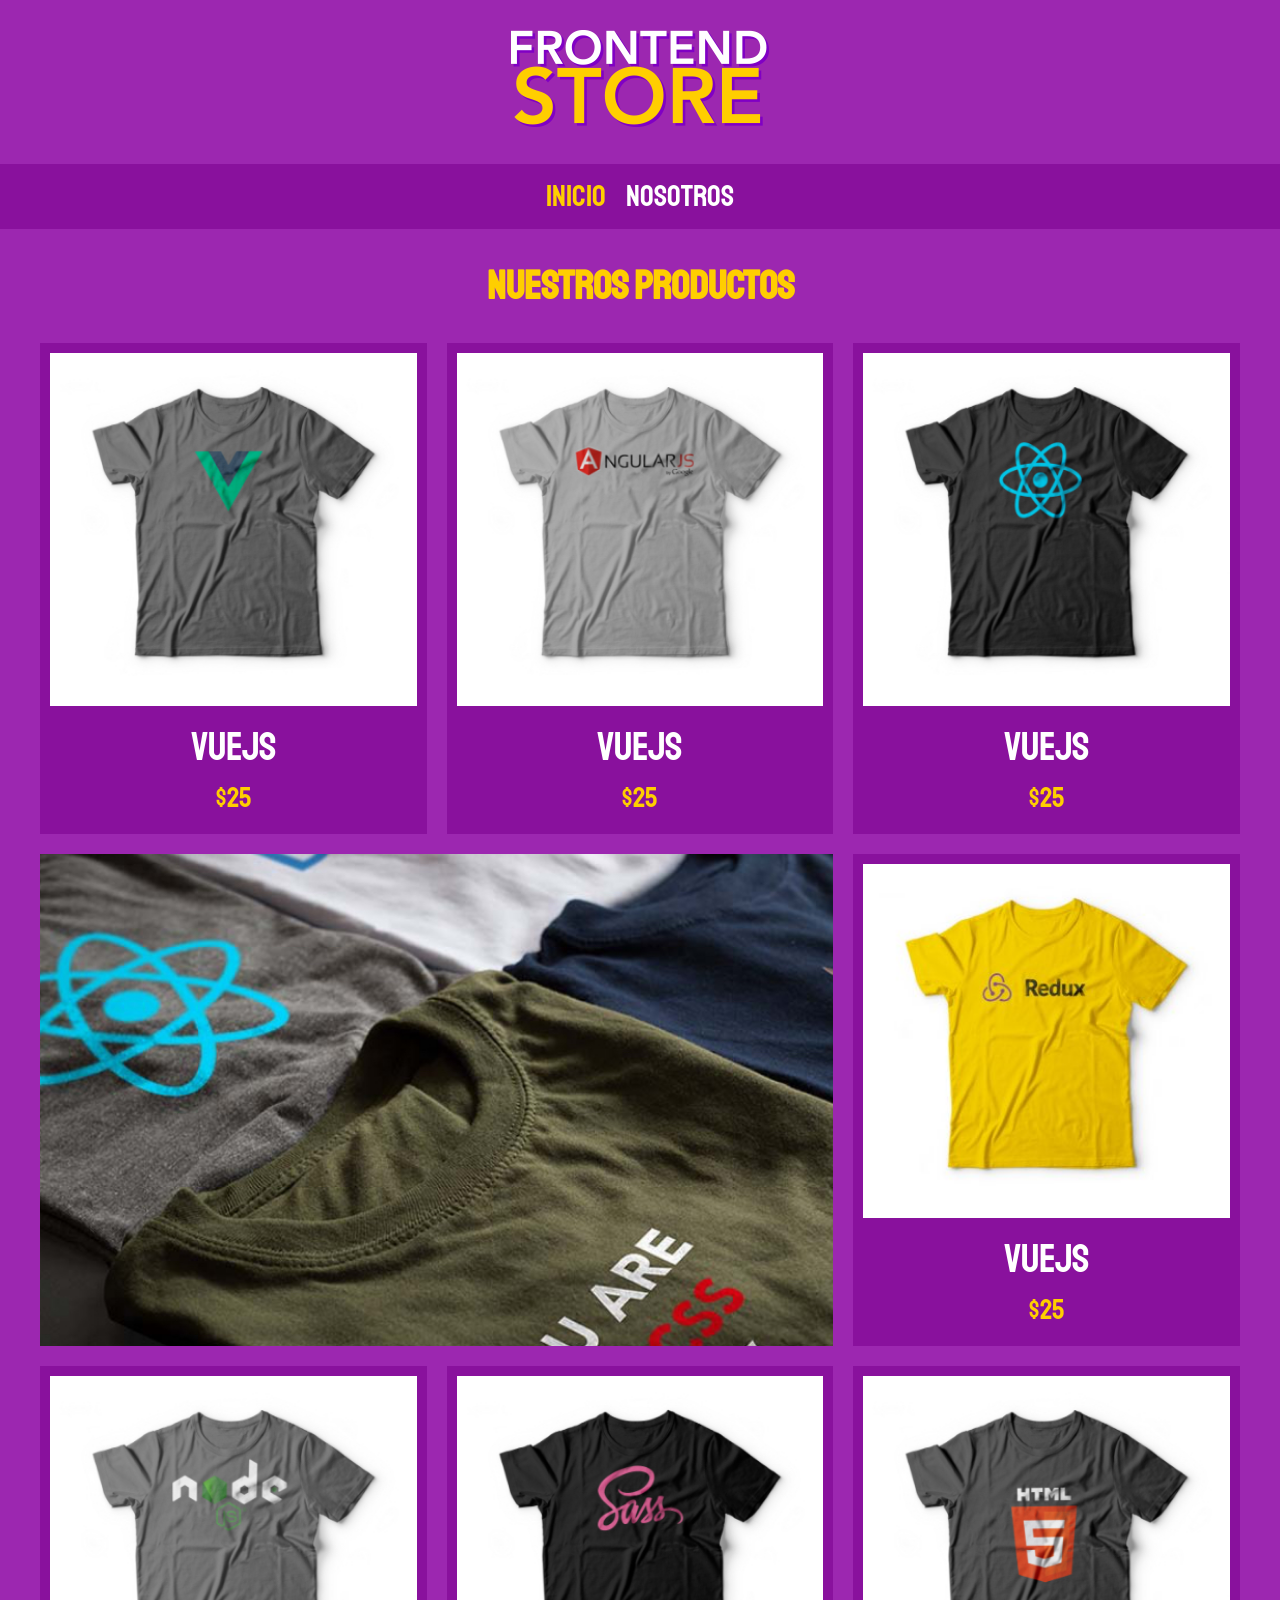
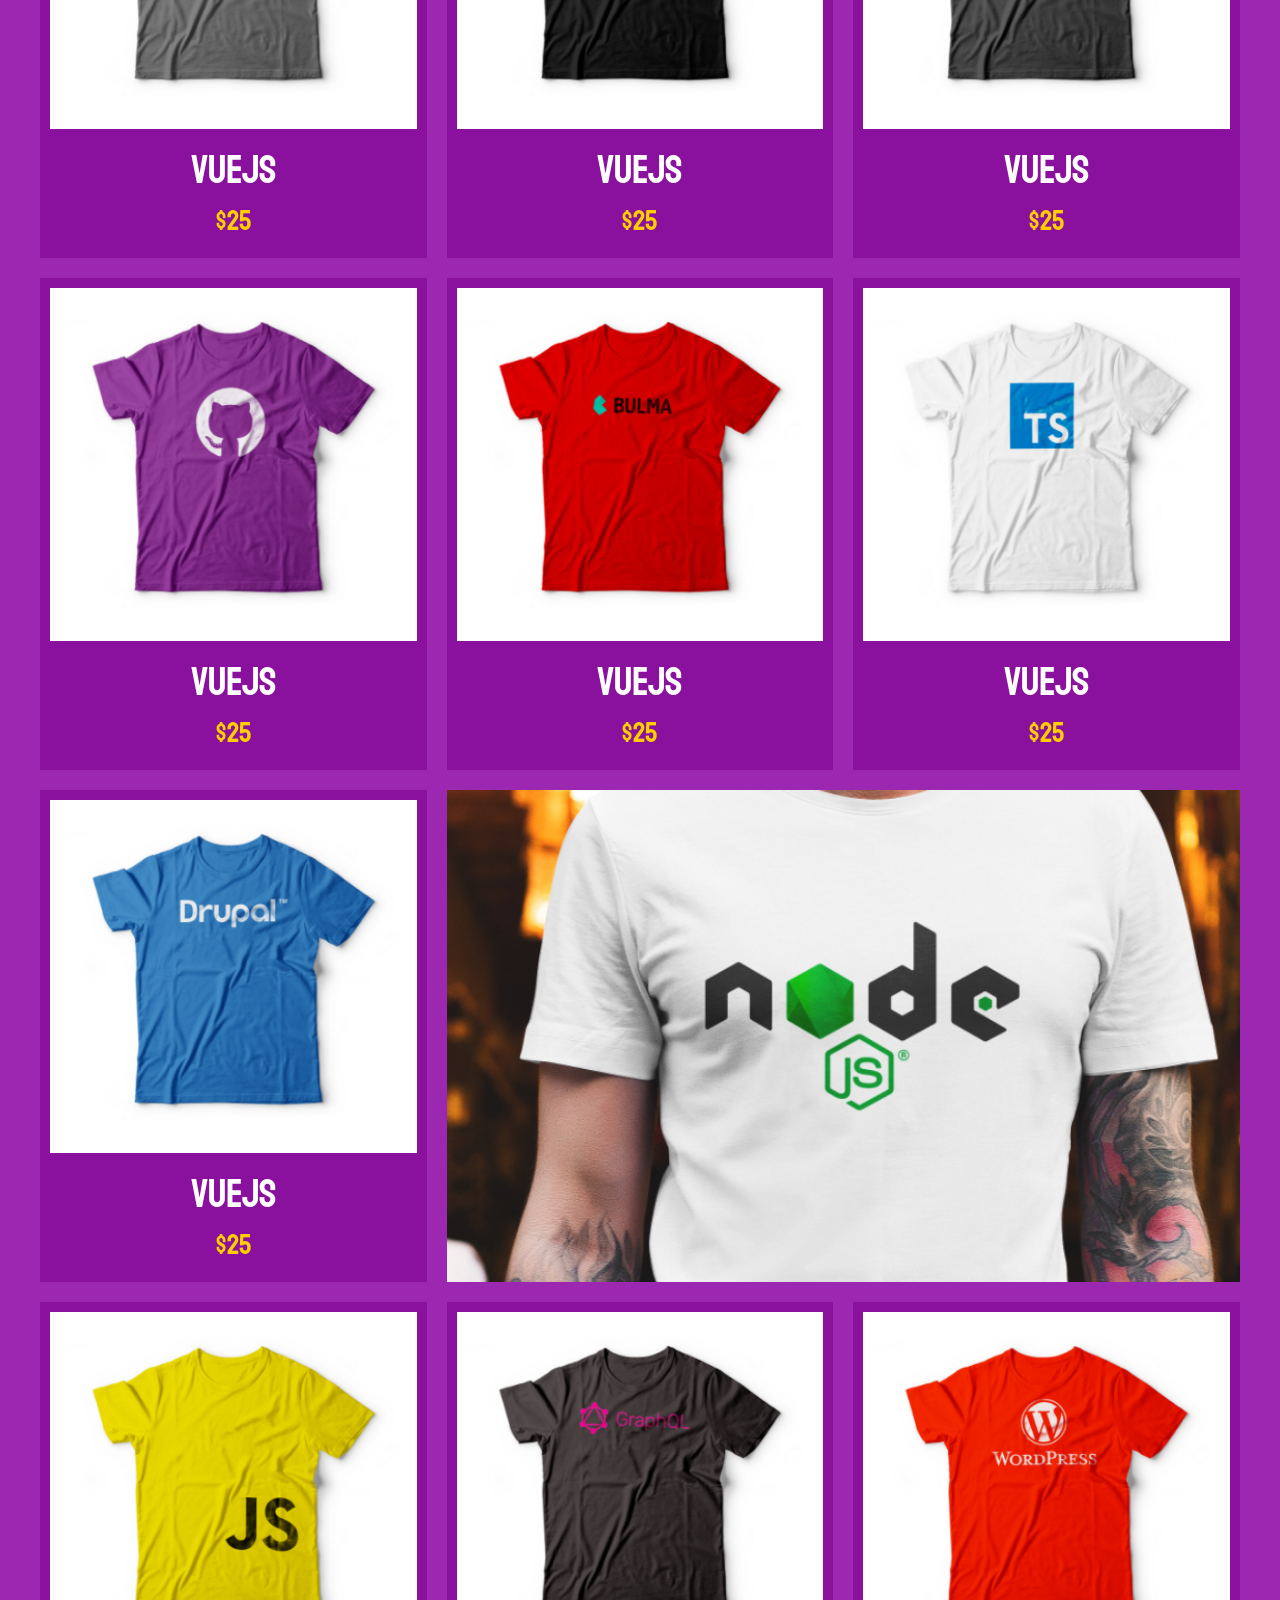
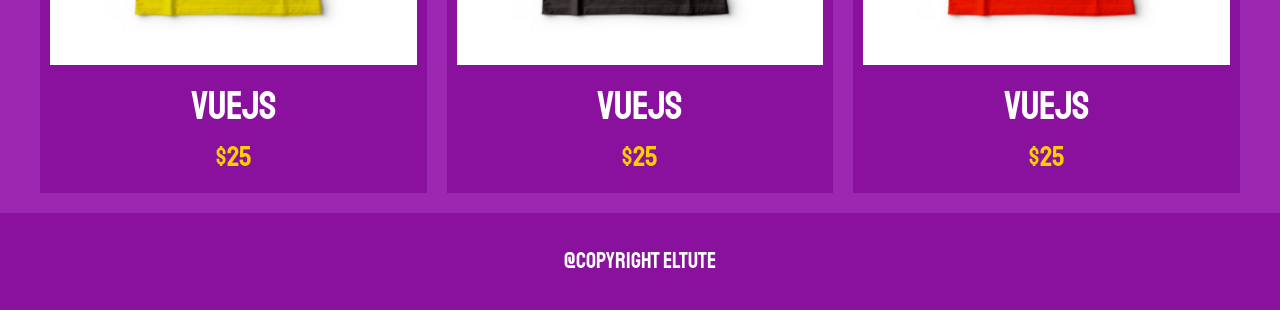
<file: Proyecto2/index.html>
<!DOCTYPE html>
<html lang="es">
<head>
    <meta charset="UTF-8">
    <meta http-equiv="X-UA-Compatible" content="IE=edge">
    <meta name="viewport" content="width=device-width, initial-scale=1.0">
    <title>FrontEnd store</title>

    <link rel="preload" href="css/normalize.css" as="style">
    <link rel="stylesheet" href="css/normalize.css">
    <link rel="preload" href="css/style.css" as="style">
    <link rel="stylesheet" href="css/style.css">
    <link rel="preconnect" href="https://fonts.googleapis.com">
    <link rel="preconnect" href="https://fonts.gstatic.com" crossorigin>
    <link href="https://fonts.googleapis.com/css2?family=Staatliches&display=swap" rel="stylesheet">
</head>                  
    <body>
            <header class="header">

                <a href="index.html">
                    <img class="header__logo" src="img/logo.png" alt="logo">
                 </a>

            </header>

            <nav class="navegacion">
                <a class="navegacion__enlace navegacion__enlace--activo" href="index.html">Inicio</a>
                <a class="navegacion__enlace" href="nosotros.html">Nosotros</a>
            </nav>
        
            <main class="contenedor">
                <h1>Nuestros Productos</h1>
                    <div class="grid">
                        <div class="producto">
                            <a href="producto.html">
                                    <img class="producto__img" src="img/1.jpg" alt="camiseta">
                                        <p class="productos__nombre">Vuejs</p>
                                        <p class="productos__precio">$25</p>
                            </a>
                        </div>
                                <div class="producto">
                                    <img class="producto__img" src="img/2.jpg" alt="camiseta">
                                    <p class="productos__nombre">Vuejs</p>
                                    <p class="productos__precio">$25</p>
                                </div>
                                <div class="producto">
                                    <img class="producto__img" src="img/3.jpg" alt="camiseta">
                                    <p class="productos__nombre">Vuejs</p>
                                    <p class="productos__precio">$25</p>
                                </div>
                                <div class="producto">
                                    <img class="producto__img" src="img/4.jpg" alt="camiseta">
                                    <p class="productos__nombre">Vuejs</p>
                                    <p class="productos__precio">$25</p>
                                </div>
                                <div class="producto">
                                    <img class="producto__img" src="img/5.jpg" alt="camiseta">
                                    <p class="productos__nombre">Vuejs</p>
                                    <p class="productos__precio">$25</p>
                                </div>
                                <div class="producto">
                                    <img class="producto__img" src="img/6.jpg" alt="camiseta">
                                    <p class="productos__nombre">Vuejs</p>
                                    <p class="productos__precio">$25</p>
                                </div>
                                <div class="producto">
                                    <img class="producto__img" src="img/7.jpg" alt="camiseta">
                                    <p class="productos__nombre">Vuejs</p>
                                    <p class="productos__precio">$25</p>
                                </div>
                                <div class="producto">
                                    <img class="producto__img" src="img/8.jpg" alt="camiseta">
                                    <p class="productos__nombre">Vuejs</p>
                                    <p class="productos__precio">$25</p>
                                </div>
                                <div class="producto">
                                    <img class="producto__img" src="img/9.jpg" alt="camiseta">
                                    <p class="productos__nombre">Vuejs</p>
                                    <p class="productos__precio">$25</p>
                                </div>
                                <div class="producto">
                                    <img class="producto__img" src="img/10.jpg" alt="camiseta">
                                    <p class="productos__nombre">Vuejs</p>
                                    <p class="productos__precio">$25</p>
                                </div>
                                <div class="producto">
                                    <img class="producto__img" src="img/11.jpg" alt="camiseta">
                                    <p class="productos__nombre">Vuejs</p>
                                    <p class="productos__precio">$25</p>
                                </div>
                                <div class="producto">
                                    <img class="producto__img" src="img/12.jpg" alt="camiseta">
                                    <p class="productos__nombre">Vuejs</p>
                                    <p class="productos__precio">$25</p>
                                </div>
                                <div class="producto">
                                    <img class="producto__img" src="img/13.jpg" alt="camiseta">
                                    <p class="productos__nombre">Vuejs</p>
                                    <p class="productos__precio">$25</p>
                                </div>
                                <div class="producto">
                                    <img class="producto__img" src="img/14.jpg" alt="camiseta">
                                    <p class="productos__nombre">Vuejs</p>
                                    <p class="productos__precio">$25</p>
                                </div>
                            <div class="grafico grafico--camisas"></div>
                            <div class="grafico grafico--node"></div>
                    </div>
            </main>    

            <footer class="footer">    
                <p class="footer__texto">@Copyright elTute</p>
            </footer>
    </body>
</html>
</file>
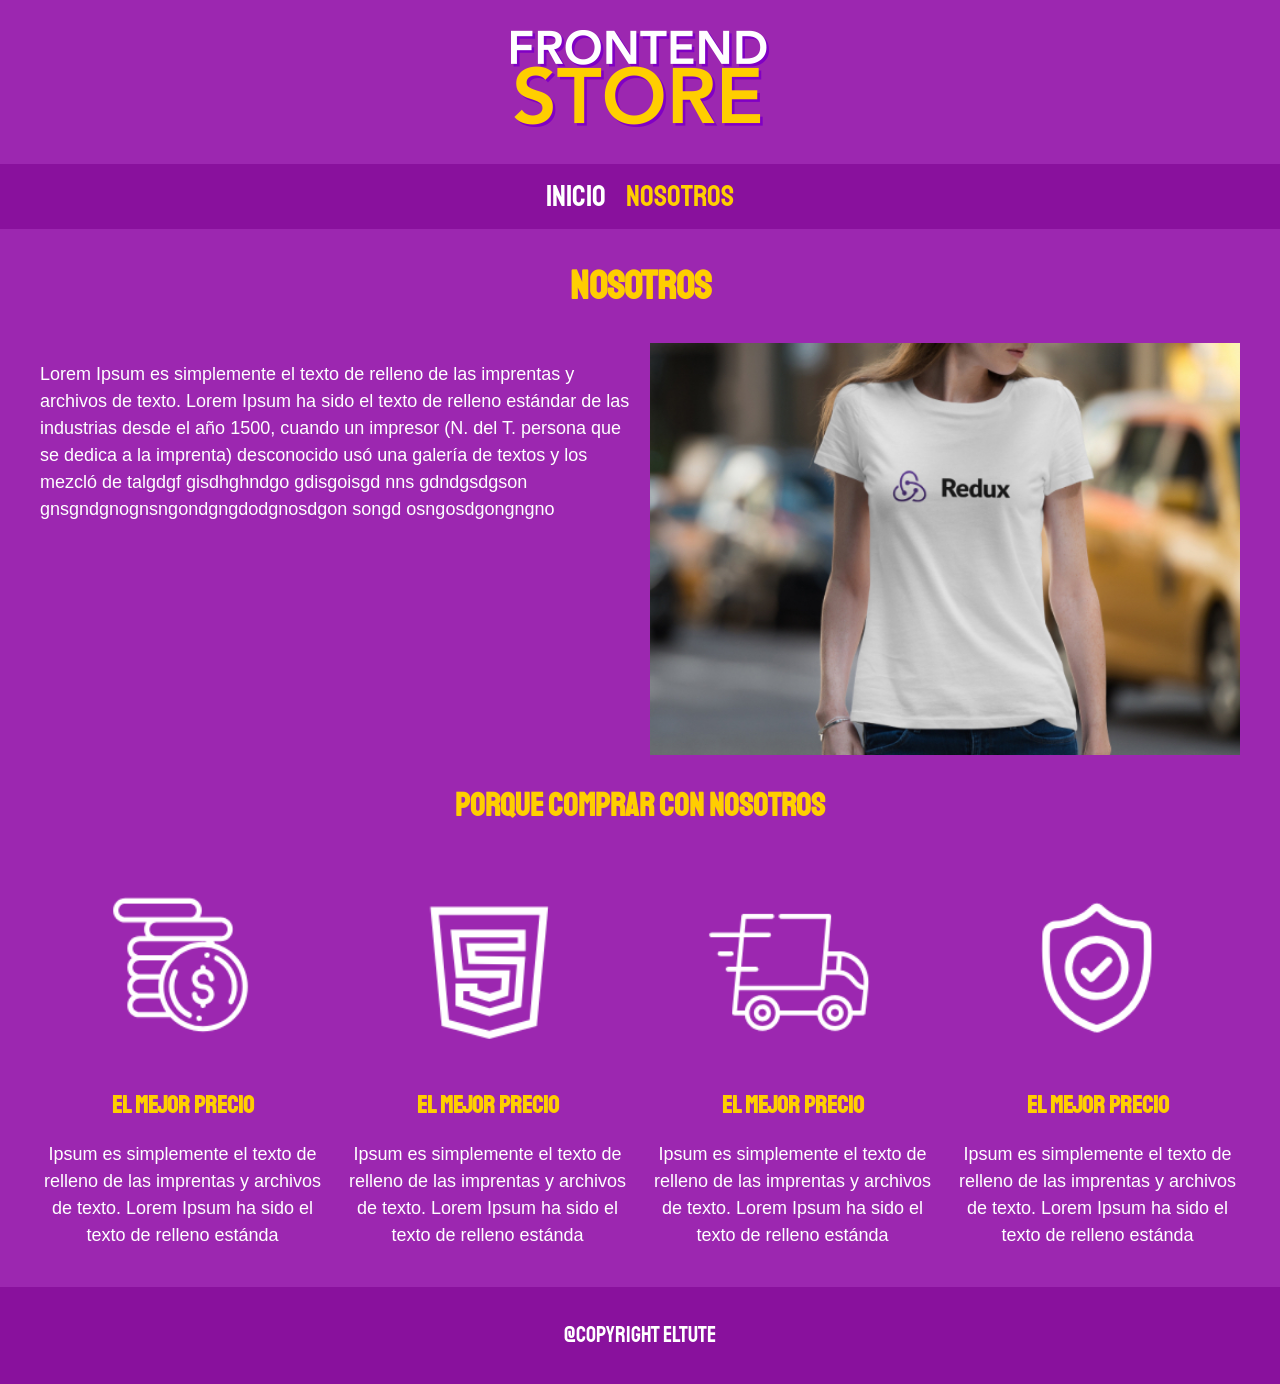
<file: Proyecto2/nosotros.html>
<!DOCTYPE html>
<html lang="es">
<head>
    <meta charset="UTF-8">
    <meta http-equiv="X-UA-Compatible" content="IE=edge">
    <meta name="viewport" content="width=device-width, initial-scale=1.0">
    <title>FrontEnd store</title>

    <link rel="preload" href="css/normalize.css" as="style">
    <link rel="stylesheet" href="css/normalize.css">
    <link rel="preload" href="css/style.css" as="style">
    <link rel="stylesheet" href="css/style.css">
    <link rel="preconnect" href="https://fonts.googleapis.com">
    <link rel="preconnect" href="https://fonts.gstatic.com" crossorigin>
    <link href="https://fonts.googleapis.com/css2?family=Staatliches&display=swap" rel="stylesheet">
</head>                  
    <body>
            <header class="header">
                <a href="index.html">
                    <img class="header__logo" src="img/logo.png" alt="logo">
                </a>    
            </header>

            <nav class="navegacion">
                <a class="navegacion__enlace" href="index.html">Inicio</a>
                <a class="navegacion__enlace navegacion__enlace--activo" href="nosotros.html">Nosotros</a>
            </nav>
        <main class="contenedor">
            <h1>Nosotros</h1>
            <div class="nosotros">
                <div class="nosotros__contenido">
                    <p>Lorem Ipsum es simplemente el texto de relleno de las imprentas y archivos de texto. Lorem Ipsum ha sido el texto de relleno estándar
                         de las industrias desde el año 1500, cuando un impresor (N. del T. persona que se dedica a la imprenta) desconocido usó una galería de textos 
                         y los mezcló de talgdgf gisdhghndgo gdisgoisgd nns gdndgsdgson gnsgndgnognsngondgngdodgnosdgon songd osngosdgongngno
                         </p>
                </div>
                    <img class="nosotros__imagen" src="img/nosotros.jpg" alt="nosotros__imagen">
            </div>
        </main>

        <section class="contenedor compras">
            <h2 class="compras__titulo">Porque comprar con nosotros</h2>
            <div class="bloques">
                <div class="bloque">
                    <img src="img/icono_1.png" alt="icono">
                        <h3 class="bloque__titulo">El mejor Precio</h3>
                        <p>Ipsum es simplemente el texto de relleno de las imprentas y archivos de texto. Lorem Ipsum ha sido el texto de relleno estánda</p>

                    </div>
                        <div class="bloque">
                            <img src="img/icono_2.png" alt="icono">
                            <h3 class="bloque__titulo">El mejor Precio</h3>
                            <p>Ipsum es simplemente el texto de relleno de las imprentas y archivos de texto. Lorem Ipsum ha sido el texto de relleno estánda</p>
        
                            </div>

                                <div class="bloque">
                                    <img src="img/icono_3.png" alt="icono">
                                    <h3 class="bloque__titulo">El mejor Precio</h3>
                                    <p>Ipsum es simplemente el texto de relleno de las imprentas y archivos de texto. Lorem Ipsum ha sido el texto de relleno estánda</p>
                
                                    </div>

                                        <div class="bloque">
                                            <img src="img/icono_4.png" alt="icono">
                                            <h3 class="bloque__titulo">El mejor Precio</h3>
                                            <p>Ipsum es simplemente el texto de relleno de las imprentas y archivos de texto. Lorem Ipsum ha sido el texto de relleno estánda</p>
                                        </div>
                                    </div>
            </section>
        

            <footer class="footer">    
                <p class="footer__texto">@Copyright elTute</p>
            </footer>
    </body>
</html>
</file>
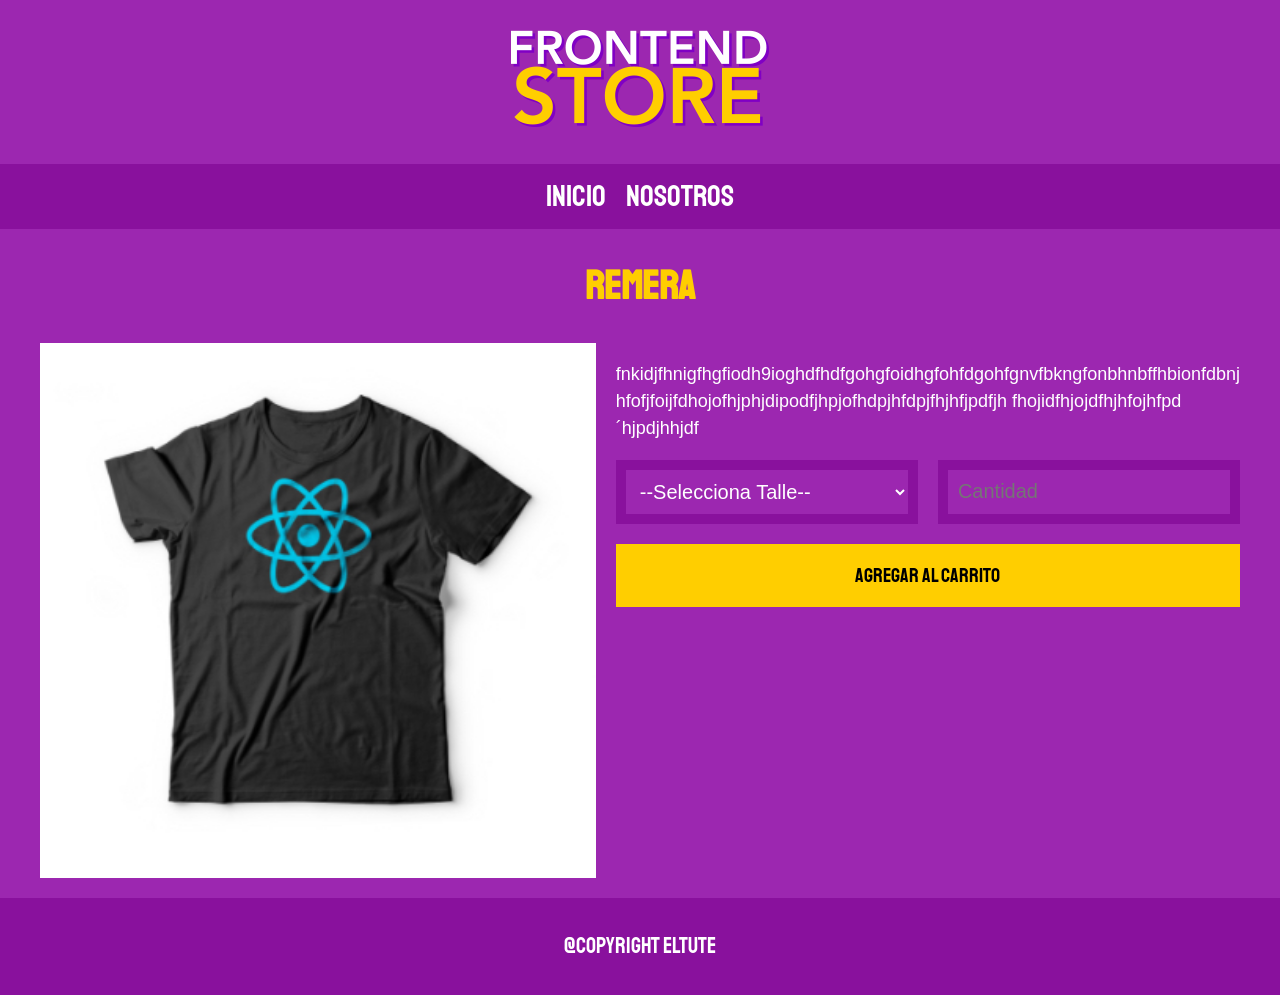
<file: Proyecto2/producto.html>
<!DOCTYPE html>
<html lang="es">
<head>
    <meta charset="UTF-8">
    <meta http-equiv="X-UA-Compatible" content="IE=edge">
    <meta name="viewport" content="width=device-width, initial-scale=1.0">
    <title>FrontEnd store</title>

    <link rel="preload" href="css/normalize.css" as="style">
    <link rel="stylesheet" href="css/normalize.css">
    <link rel="preload" href="css/style.css" as="style">
    <link rel="stylesheet" href="css/style.css">
    <link rel="preconnect" href="https://fonts.googleapis.com">
    <link rel="preconnect" href="https://fonts.gstatic.com" crossorigin>
    <link href="https://fonts.googleapis.com/css2?family=Staatliches&display=swap" rel="stylesheet">
</head>                  
    <body>
            <header class="header">
                <a href="index.html">
                    <img class="header__logo" src="img/logo.png" alt="logo">
                </a>    
            </header>

            <nav class="navegacion">
                <a class="navegacion__enlace" href="index.html">Inicio</a>
                <a class="navegacion__enlace" href="nosotros.html">Nosotros</a>
            </nav>
        <main class="contenedor">
            <h1>Remera</h1>
            <div class="camisa">
                <img src="img/3.jpg" alt="remera">
                <div class="camisa__contenido">
                    <p>fnkidjfhnigfhgfiodh9ioghdfhdfgohgfoidhgfohfdgohfgnvfbkngfonbhnbffhbionfdbnj
                    hfofjfoijfdhojofhjphjdipodfjhpjofhdpjhfdpjfhjhfjpdfjh
                    fhojidfhjojdfhjhfojhfpd´hjpdjhhjdf</p>
                    <form class="formulario">
                        <select class="formulario__campo">
                            <option disabled selected>--Selecciona Talle--</option>
                            <option>Chica</option>
                            <option>Mediana</option>
                            <option>Grande</option>
                        </select>
                        <input class="formulario__campo" type="number" min="1" placeholder="Cantidad">
                        <input class="formulario__sumbit" type="button" value="Agregar al carrito">
                    </form>
                </div>
            </div>
        </main>    

            <footer class="footer">    
                <p class="footer__texto">@Copyright elTute</p>
            </footer>
    </body>
</html>
</file>
<file: Proyecto2/css/style.css>
:root{
    --primario: #9c27b0;
    --primarioOscuro:   #89119d;
    --secundario:   #ffce00;
    --secundarioOscuro: rgb(233,287,2);
    --blanco:   #fff;
    --negro:    #000;

    --fuentePrincipal:'Staatliches', cursive;
}
/*General*/
html{
    box-sizing: border-box;
    font-size:62.5%;
}
*, *:before, *:after {
    box-sizing: inherit;
}
/*Globales*/
body{
    background-color: var(--primario);
    font-size: 1.6rem;
    line-height: 1.5;
}
p{
    font-size: 1.8rem;
    font-family: Arial, Helvetica, sans-serif;
    color: var(--blanco);
}
a{
    text-decoration: none;
}
img{
    width: 100%;
}
.contenedor{
    max-width: 120rem;
    margin: 0 auto;
}
h1,h2,h3{
    text-align: center;
    font-family: var(--fuentePrincipal);
    color: var(--secundario);
}
h1{
    font-size: 4rem;
}
h2{
    font-size: 3.2rem;
}
h3{
    font-size: 2.4rem;
}
/*Titulo*/

.header{
    display: flex;
    justify-content: center;
}
.header__logo{
    margin: 3rem 0;
}
/*Footer*/
.footer{
    background-color: var(--primarioOscuro);
    margin-top: 2rem;
    padding: 1rem 0;
}

.footer__texto{
    font-family: var(--fuentePrincipal);
    text-align: center;
    font-size: 2.2rem;
}

/*Navegacion*/

.navegacion{
    background-color: var(--primarioOscuro);
    display: flex;
    justify-content: center;
    padding: 1rem 0;
    gap: 2rem;
}
.navegacion__enlace{
    font-family: var(--fuentePrincipal);
    color: var(--blanco);
    font-size: 3rem;
}

.navegacion__enlace--activo,
.navegacion__enlace:hover{
    color: var(--secundario);
}
/*Grid*/
.grid{
    display: grid;
    grid-template-columns: repeat(2,1fr);
    gap: 2rem;
}
@media (min-width: 768px){
    .grid{
        grid-template-columns: repeat(3,1fr);
    }
}
/*Productos*/
.producto{
    background-color: var(--primarioOscuro);
    padding: 1rem;

}
.productos__nombre{
    font-size: 4rem;
}
.productos__precio{
    font-size: 2.8rem;
    color: var(--secundario);
}
.productos__nombre,
.productos__precio{
    font-family: var(--fuentePrincipal);
    margin: 1rem 0;
    text-align: center;
    line-height: 1.2;
}
/*Graficos*/
.grafico {
    min-height: 30rem;
    background-repeat: no-repeat;
    background-size: cover;
}
.grafico--camisas{
    grid-row: 2 / 3;
    grid-column: 1 / 3;
    background-image: url(../img/grafico1.jpg);
}
.grafico--node{
    background-image: url(../img/grafico2.jpg);
    grid-row: 8 / 9;
    grid-column: 1 / 3 ;
}
@media  (min-width: 768px) {
    .grafico--node {
        grid-column: 2 / 4;
        grid-row: 5 / 6;
    }
}
/*Nosotros*/
.nosotros{
    display: grid;
    grid-template-rows: repeat(2,auto);
}
@media (min-width: 768px){
    .nosotros{
        grid-template-columns: repeat(2,1fr);
        column-gap: 2rem;
    }
}
@media (min-width:768px){
    .nosotros__imagen{
        grid-column: 2 / 3;
    }
}
.nosotros__imagen{
    grid-row: 1 / 2;
}
/*Bloques*/
.bloques{
    display: grid;
    grid-template-columns: repeat(2,1fr);
    gap: 2rem;
}
@media (min-width: 768px) {
    .bloques{
        grid-template-columns: repeat(4,1fr)
    }
}
.bloque{
    text-align: center;
}
.bloque__titulo{
    margin: 0;
}
/*Remera*/
@media  (min-width: 768px){
    .camisa{
        display: grid;
        grid-template-columns: repeat(2,1fr);
        gap: 2rem;
    }
}
.formulario{
    display: grid;
    grid-template-columns: repeat(2,1fr);
    column-gap: 2rem;
}
.formulario__campo{
    border: 1rem solid var(--primarioOscuro);
    background-color: var(--primario);
    color: var(--blanco);
    font-size: 2rem;
    font-family: Arial, Helvetica, sans-serif;
    padding: 1rem;
}
.formulario__sumbit{
    background-color: var(--secundario);
    font-size: 2rem;
    border: none;
    font-family: var(--fuentePrincipal);
    padding: 2rem;
    transition: background-color 3ms ease;
    grid-column: 1 / 3;
    margin: 2rem 0;
}
.formulario__sumbit:hover{
    cursor: pointer;
    background-color: var(--secundarioOscuro);
}
</file>
